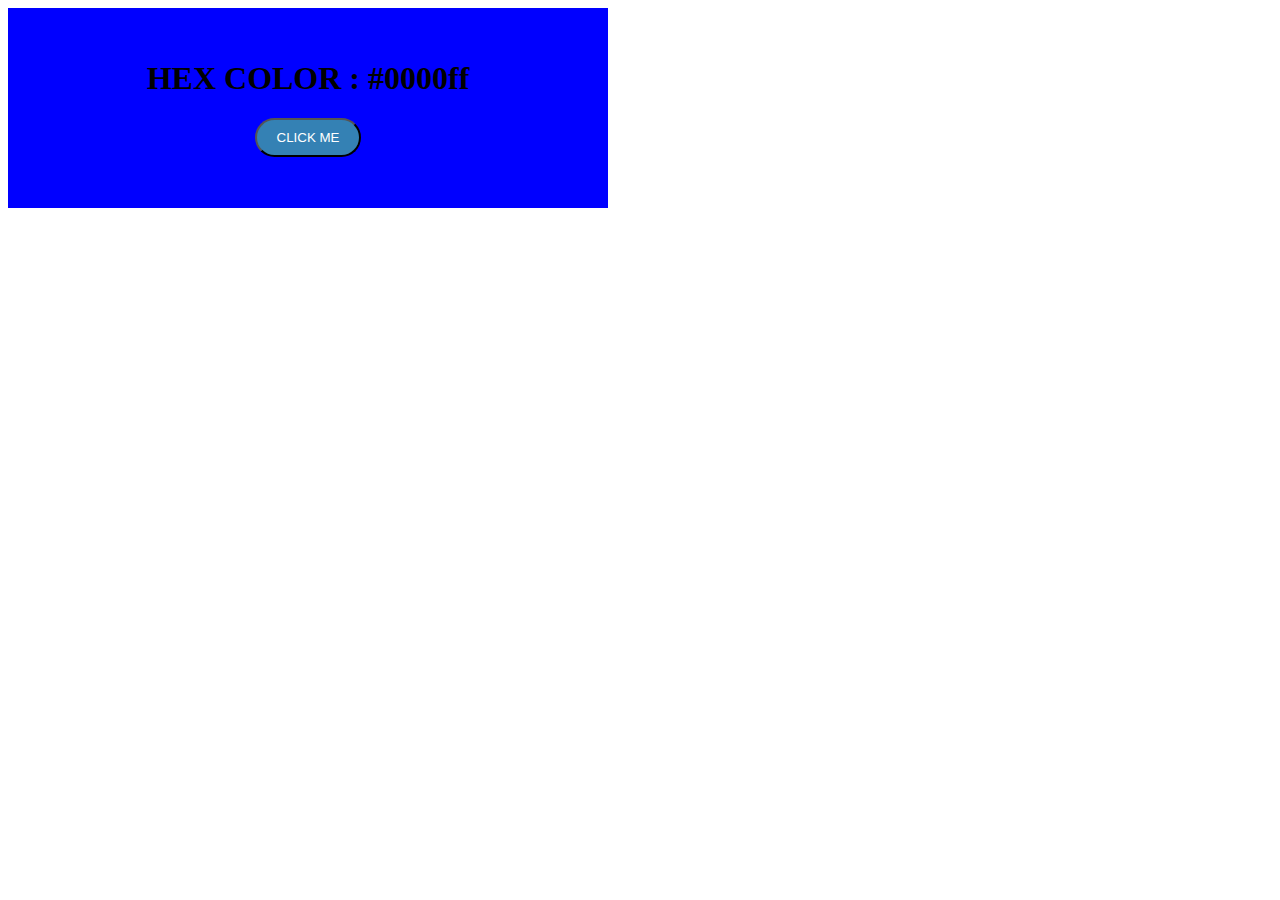
<file: BackgroundColorChanger/index.html>
<!DOCTYPE html>
<html lang="ko">
  <head>
    <meta charset="UTF-8" />
    <meta name="viewport" content="width=device-width, initial-scale=1.0" />
    <title>background changer</title>
    <link rel="stylesheet" href="style.css" />
  </head>
  <body>
    <div class="wrapper" id="wrapper">
      <div>
        <h1 class="title">
          HEX COLOR : <span id="hexCode" class="hex-code">#0000ff</span>
        </h1>
        <input id="btn" class="btn" type="button" value="CLICK ME" />
      </div>
    </div>
    <script src="script.js"></script>
  </body>
</html>
</file>
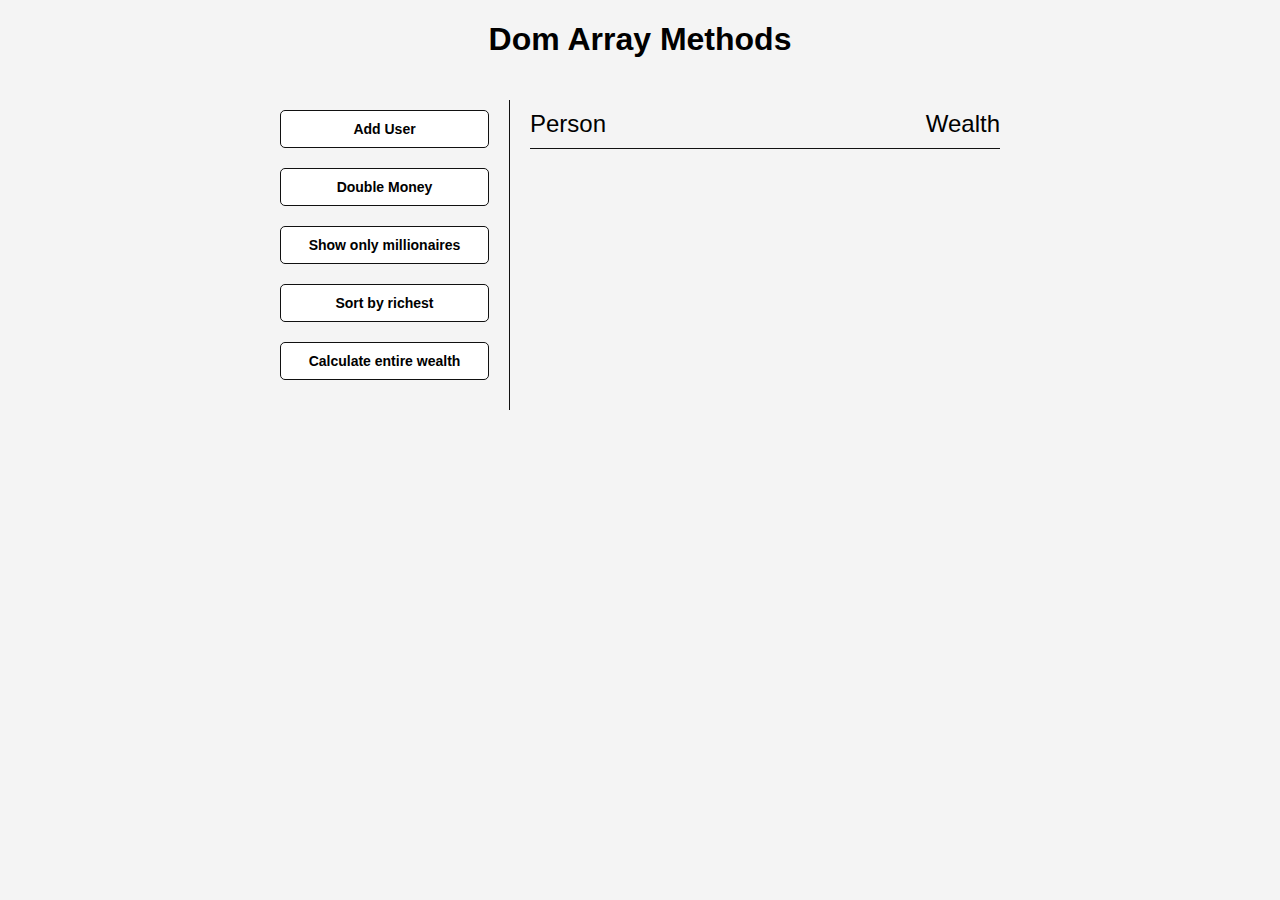
<file: DomArrayMethods/index.html>
<!DOCTYPE html>
<html lang="en">
  <head>
    <meta charset="UTF-8" />
    <meta name="viewport" content="width=device-width, initial-scale=1.0" />
    <link rel="stylesheet" href="style.css" />
    <title>Dom Array Mothods Project</title>
  </head>
  <body>
    <h1>Dom Array Methods</h1>
    <div class="container">
      <aside>
        <button id="add-user">Add User</button>
        <button id="double">Double Money</button>
        <button id="show-millionaires">Show only millionaires</button>
        <button id="sort">Sort by richest</button>
        <button id="calculate-wealth">Calculate entire wealth</button>
      </aside>
      <main id="main">
        <h2><strong>Person</strong> Wealth</h2>
      </main>
    </div>

    <script src="script.js"></script>
  </body>
</html>
</file>
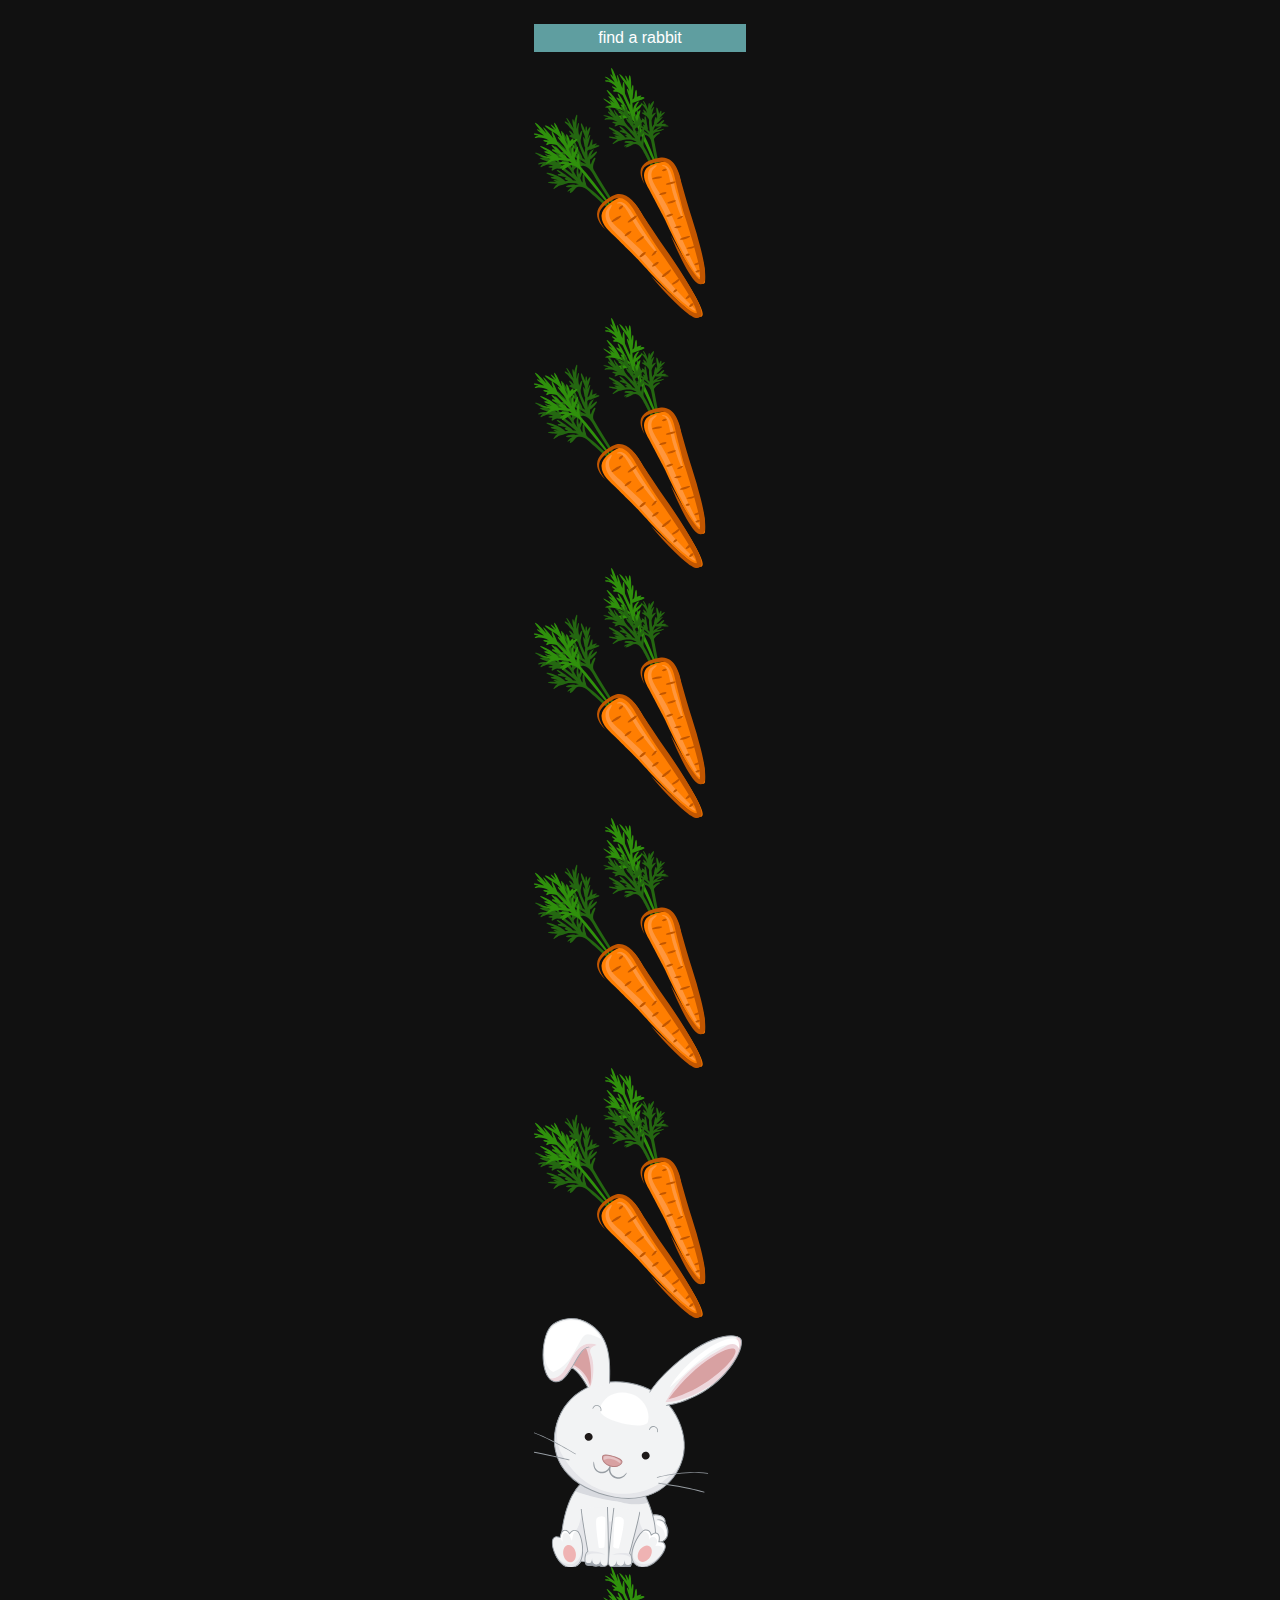
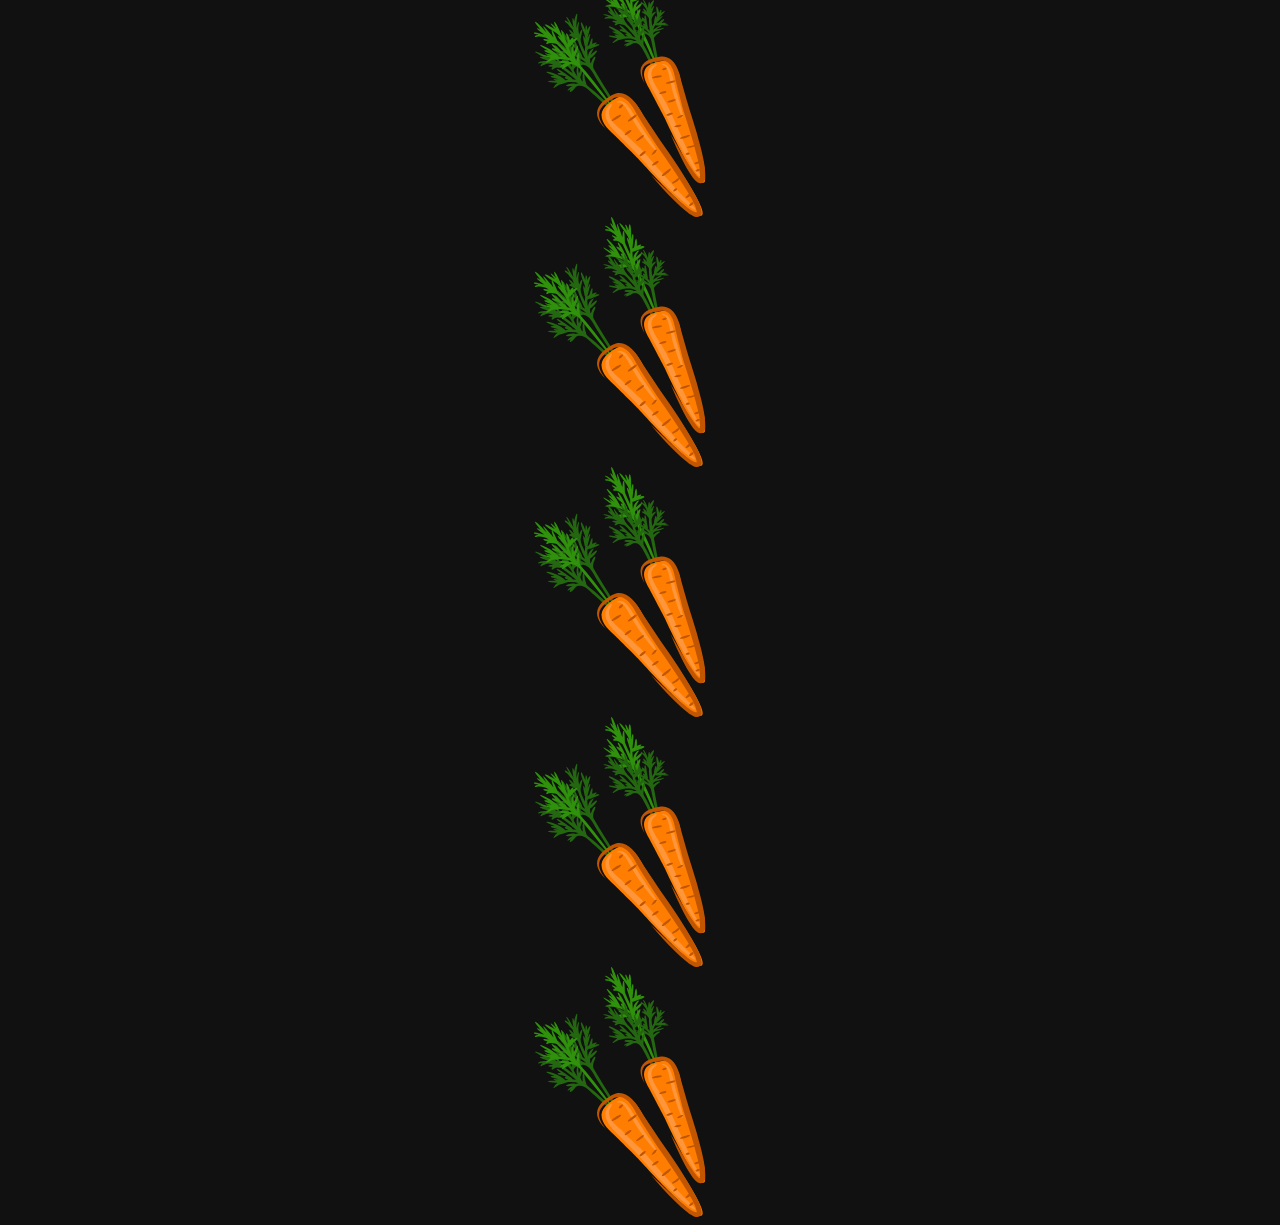
<file: FindRabbit/index.html>
<!DOCTYPE html>
<html lang="en">
  <head>
    <meta charset="UTF-8" />
    <meta name="viewport" content="width=device-width, initial-scale=1.0" />
    <title>Scroll</title>
    <style>
      * {
        box-sizing: border-box;
      }

      body {
        background-color: #111111;
        display: flex;
        justify-content: center;
      }

      .button {
        width: 100%;
        margin: 16px 0;
        cursor: pointer;
        font-size: 1rem;
        background-color: cadetblue;
        color: white;
        border: none;
        padding: 5px;
      }

      .carrot {
        display: block;
      }

      .rabbit {
        display: block;
      }
    </style>
  </head>
  <body>
    <div class="wrapper">
      <button class="button">find a rabbit </button>
      <img src="img/carrot.png" alt="carrot" class="carrot">
      <img src="img/carrot.png" alt="carrot" class="carrot">
      <img src="img/carrot.png" alt="carrot" class="carrot">
      <img src="img/carrot.png" alt="carrot" class="carrot">
      <img src="img/carrot.png" alt="carrot" class="carrot">
      <img src="img/rabbit.png" alt="rabbit" class="rabbit">
      <img src="img/carrot.png" alt="carrot" class="carrot">
      <img src="img/carrot.png" alt="carrot" class="carrot">
      <img src="img/carrot.png" alt="carrot" class="carrot">
      <img src="img/carrot.png" alt="carrot" class="carrot">
      <img src="img/carrot.png" alt="carrot" class="carrot">
    </div>
    <script>
      const button = document.querySelector('.button');
      const rabbit = document.querySelector('.rabbit');

      function findRabbit() {
        rabbit.scrollIntoView({ behavior: 'smooth', block: 'center'})
      }
      button.addEventListener('click', findRabbit)

    </script>
  </body>
</html>
</file>
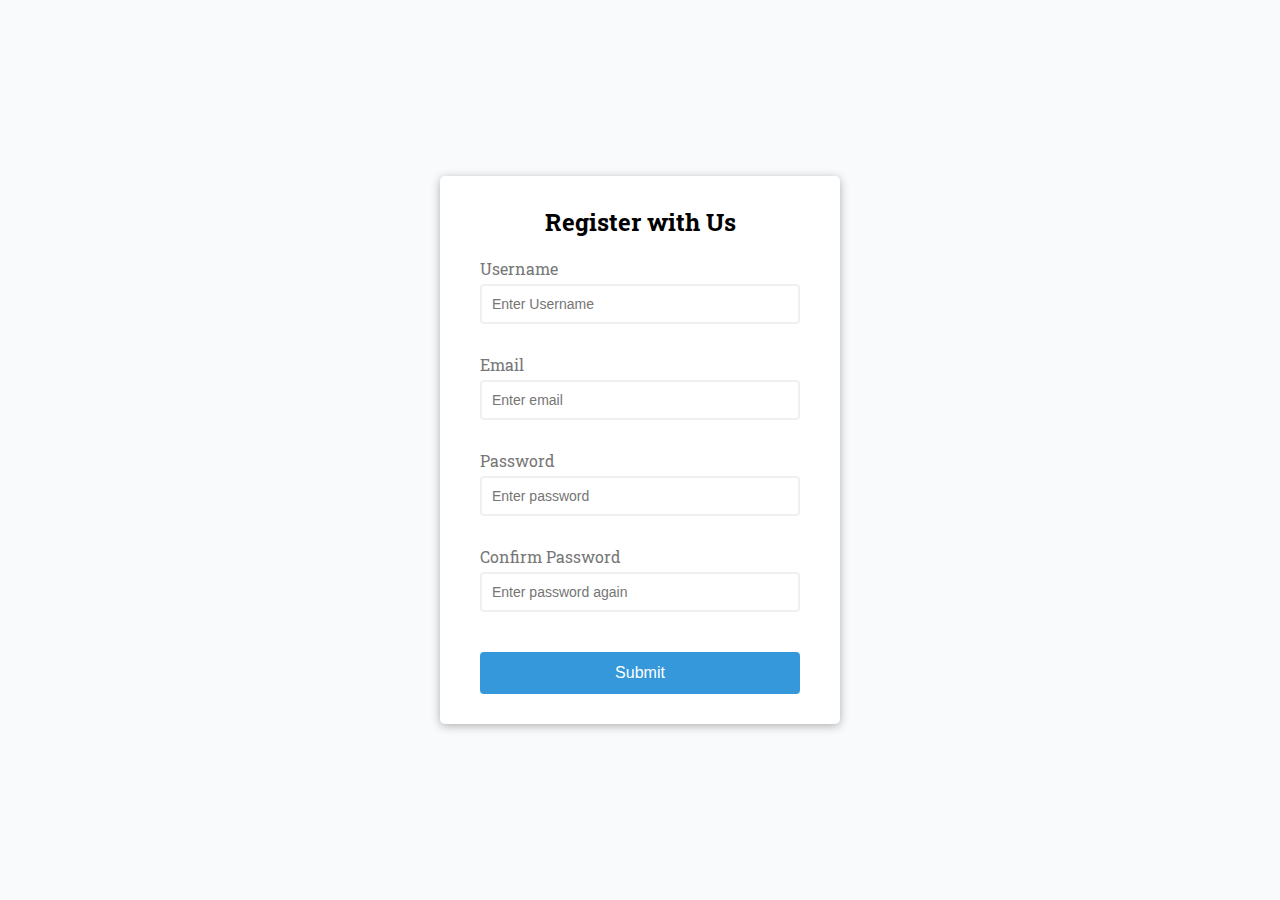
<file: FormValidator/index.html>
<!DOCTYPE html>
<html lang="en">
<head>
    <meta charset="UTF-8">
    <meta name="viewport" content="width=device-width, initial-scale=1.0">
    <link rel="stylesheet" href="style.css">
    <title>Form Validator</title>
</head>
<body>
    <div class="container">
        <form id="form" class="form">
            <h2>Register with Us</h2>
            <div class="form-control">
                <label for="username">Username</label>
                <input type="text" id="username" placeholder="Enter Username">
                <small>Error message</small>
            </div>
            <div class="form-control">
                <label for="email">Email</label>
                <input type="text" id="email" placeholder="Enter email">
                <small>Error message</small>
            </div>
            <div class="form-control">
                <label for="password">Password</label>
                <input type="password" id="password" placeholder="Enter password">
                <small>Error message</small>
            </div>
            <div class="form-control">
                <label for="password2">Confirm Password</label>
                <input type="password" id="password2" placeholder="Enter password again">
                <small>Error message</small>
            </div>
            <button>Submit</button>
        </form>
    </div>
    <script src="script.js"></script>
</body>
</html>
</file>
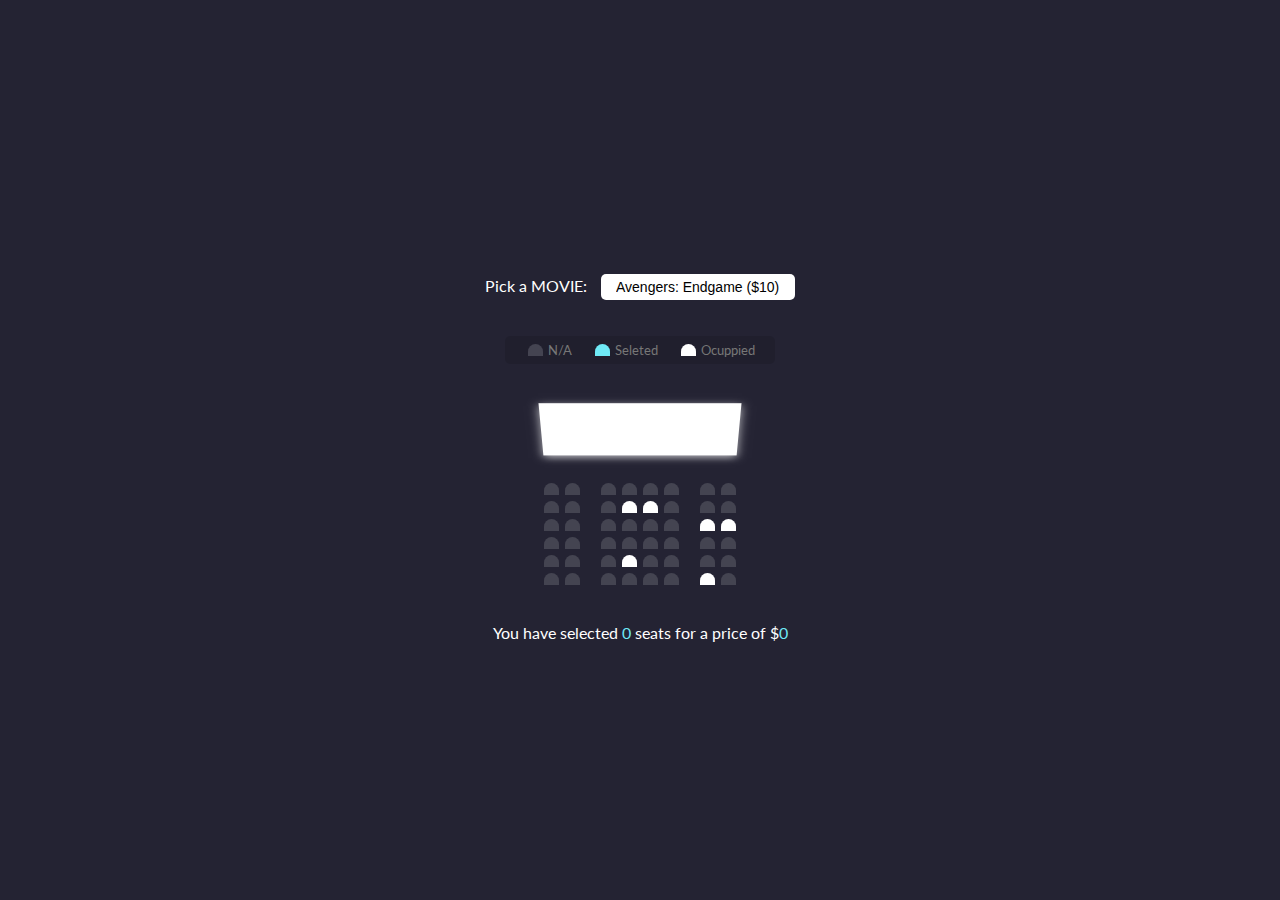
<file: MovieSeatBooking/index.html>
<!DOCTYPE html>
<html lang="en">
<head>
    <meta charset="UTF-8">
    <meta name="viewport" content="width=device-width, initial-scale=1.0">
    <link rel="stylesheet" href="style.css">
    <title>Movie seat Booking app</title>
</head>
<body>
    <div class="movie-container">
        <label>Pick a MOVIE:</label>
        <select id="movie">
            <option value="10">Avengers: Endgame ($10)</option>
            <option value="12">Jorker ($12)</option>
            <option value="8">Toy Story 4 ($8)</option>
            <option value="9">The Lion King ($9)</option>
        </select>
    </div>

    <ul class="showcase">
        <li>
            <div class="seat"></div>
            <small>N/A</small>
        </li>
        <li>
            <div class="seat selected"></div>
            <small>Seleted</small>
        </li>
        <li>
            <div class="seat occupied"></div>
            <small>Ocuppied</small>
        </li>
    </ul>
    <div class="container">
        <div class="screen"></div>
        <div class="row">
            <div class="seat"></div>
            <div class="seat"></div>
            <div class="seat"></div>
            <div class="seat"></div>
            <div class="seat"></div>
            <div class="seat"></div>
            <div class="seat"></div>
            <div class="seat"></div>
        </div>
        <div class="row">
            <div class="seat"></div>
            <div class="seat"></div>
            <div class="seat"></div>
            <div class="seat occupied"></div>
            <div class="seat occupied"></div>
            <div class="seat"></div>
            <div class="seat"></div>
            <div class="seat"></div>
        </div>
        <div class="row">
            <div class="seat"></div>
            <div class="seat"></div>
            <div class="seat"></div>
            <div class="seat"></div>
            <div class="seat"></div>
            <div class="seat"></div>
            <div class="seat occupied"></div>
            <div class="seat occupied"></div>
        </div>
        <div class="row">
            <div class="seat"></div>
            <div class="seat"></div>
            <div class="seat"></div>
            <div class="seat"></div>
            <div class="seat"></div>
            <div class="seat"></div>
            <div class="seat"></div>
            <div class="seat"></div>
        </div>
        <div class="row">
            <div class="seat"></div>
            <div class="seat"></div>
            <div class="seat"></div>
            <div class="seat occupied"></div>
            <div class="seat"></div>
            <div class="seat"></div>
            <div class="seat"></div>
            <div class="seat"></div>
        </div>
        <div class="row">
            <div class="seat"></div>
            <div class="seat"></div>
            <div class="seat"></div>
            <div class="seat"></div>
            <div class="seat"></div>
            <div class="seat"></div>
            <div class="seat occupied"></div>
            <div class="seat"></div>
        </div>
    </div>

    <p class="text">You have selected <span id="count">0</span> seats for a price of $<span id="total">0</span></p>
    <script src="script.js"></script>
</body>
</html>
</file>
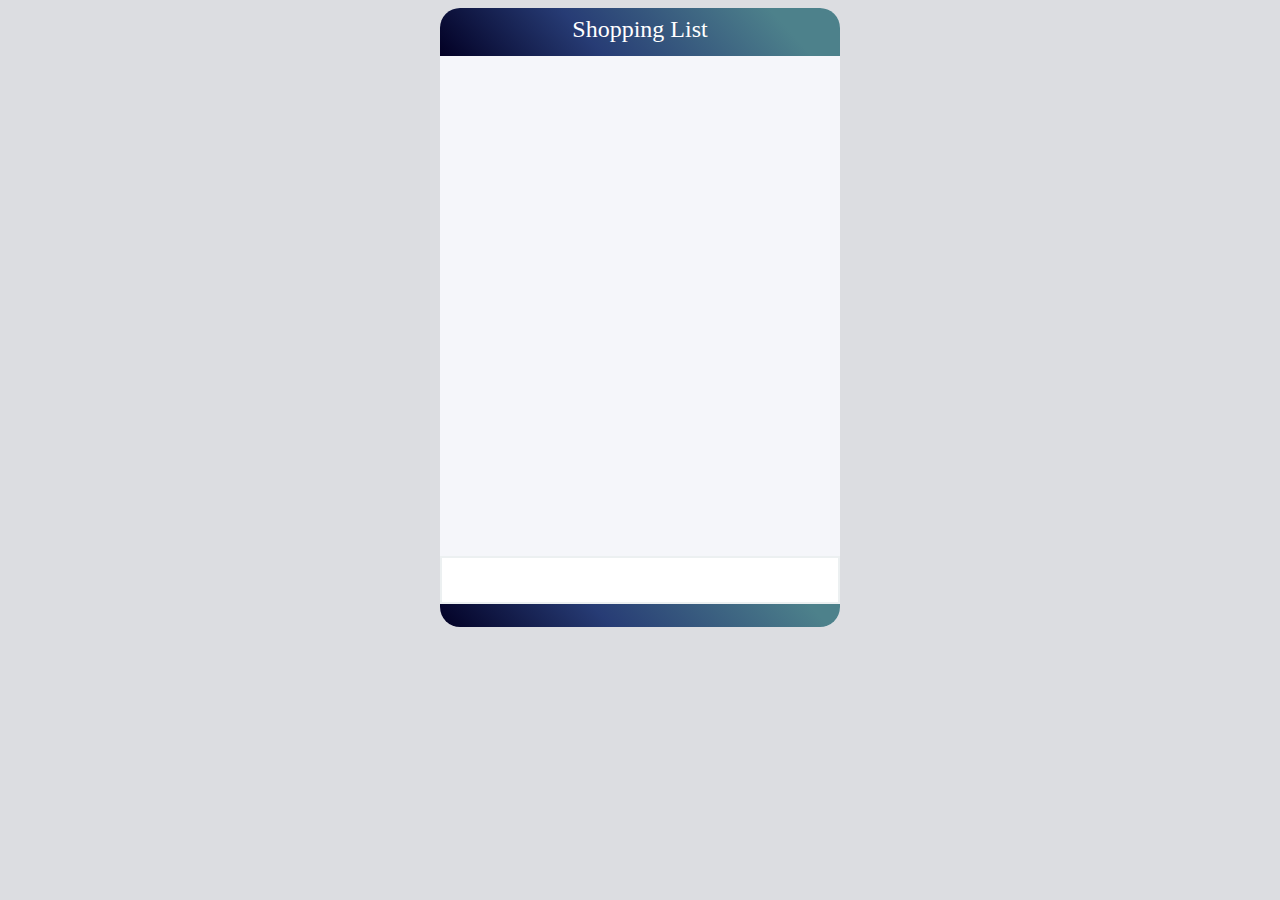
<file: ShoppingList/index.html>
<!DOCTYPE html>
<html lang="en">
<head>
    <meta charset="UTF-8">
    <meta name="viewport" content="width=device-width, initial-scale=1.0">
    <title>Shopping List</title>
    <link rel="stylesheet" href="style.css">
    <link rel="stylesheet" href="https://pro.fontawesome.com/releases/v5.10.0/css/all.css" integrity="sha384-AYmEC3Yw5cVb3ZcuHtOA93w35dYTsvhLPVnYs9eStHfGJvOvKxVfELGroGkvsg+p" crossorigin="anonymous"/>
</head>
<body>
    <section class="list">
        <header class="header">Shopping List</header>
        <ul class="items"></ul>
        <footer class="footer">
            <input class="footer__input" type="text">
            <button class="footer__button">
                <i class="fas fa-plus-circle fa-3x"></i>
            </button>
        </footer>
    </section>
    <script src="script.js"></script>
</body>
</html>
</file>
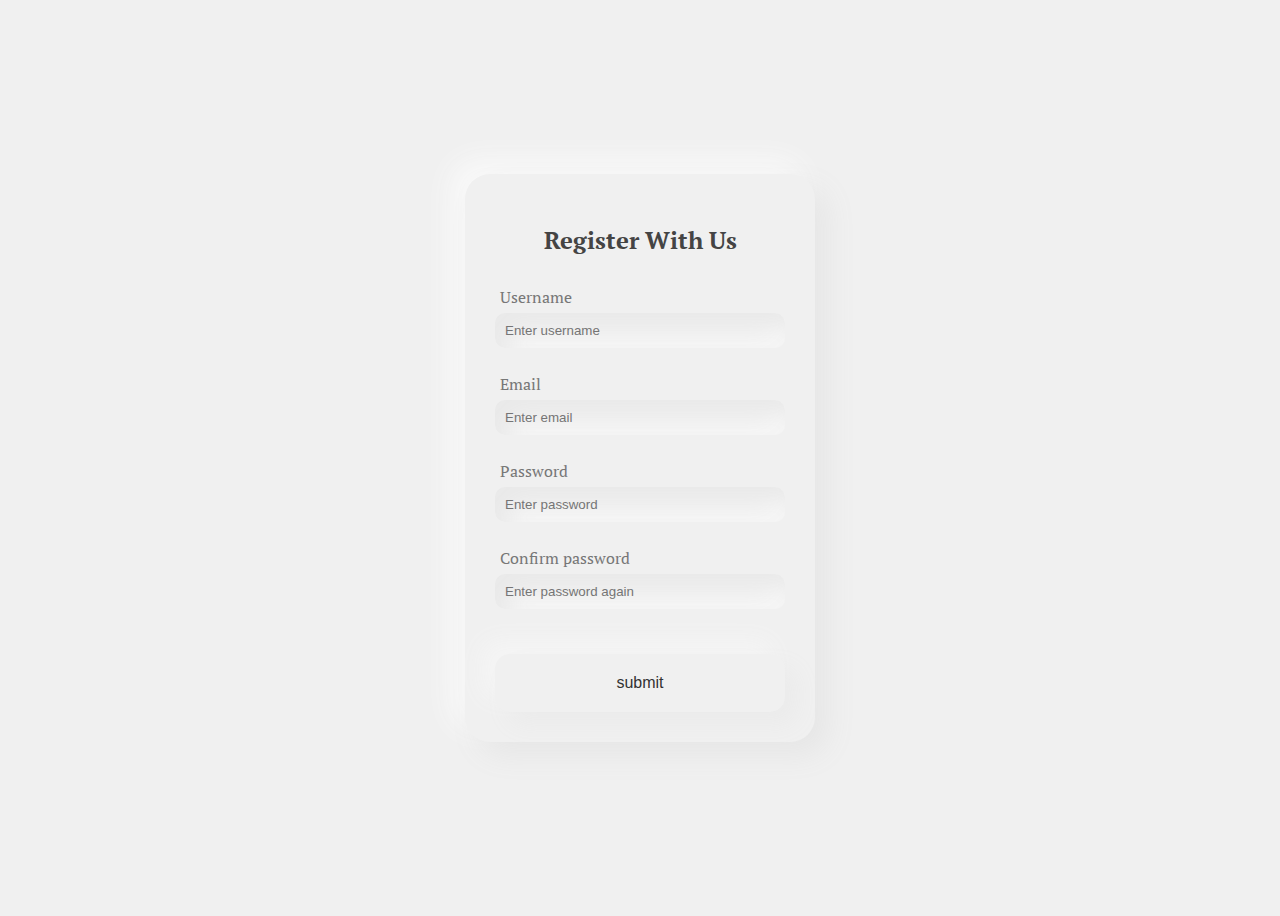
<file: FormValidator/neumorphism/index.html>
<!DOCTYPE html>
<html lang="en">
<head>
  <meta charset="UTF-8">
  <meta name="viewport" content="width=device-width, initial-scale=1.0">
  <link rel="stylesheet" href="style.css">
  <title>formValidator</title>
</head>
<body>
  <div class="wrapper">
    <div class="form-wrapper">

      <h2>Register With Us</h2>
      <form id="form" class="form">
        <div class="input-wrapper">
          <label for="username">Username</label>
          <input type="text" id="username" placeholder="Enter username">
          <small>Error message</small>
        </div>

        <div class="input-wrapper">
          <label for="email">Email</label>
          <input type="text" id="email" placeholder="Enter email">
          <small>Error message</small>
        </div>

        <div class="input-wrapper">
          <label for="password">Password</label>
          <input type="password" id="password" placeholder="Enter password">
          <small>Error message</small>
        </div>

        <div class="input-wrapper">
          <label for="passwordConfirm">Confirm password</label>
          <input type="password" id="password2" placeholder="Enter password again">
          <small>Error message</small>
        </div>
        <button type="submit" value="submit" class="form-btn">submit</button>
      </form>
    
    </div>
  </div>
  
  <script src="script.js"></script>
</body>
</html>
</file>
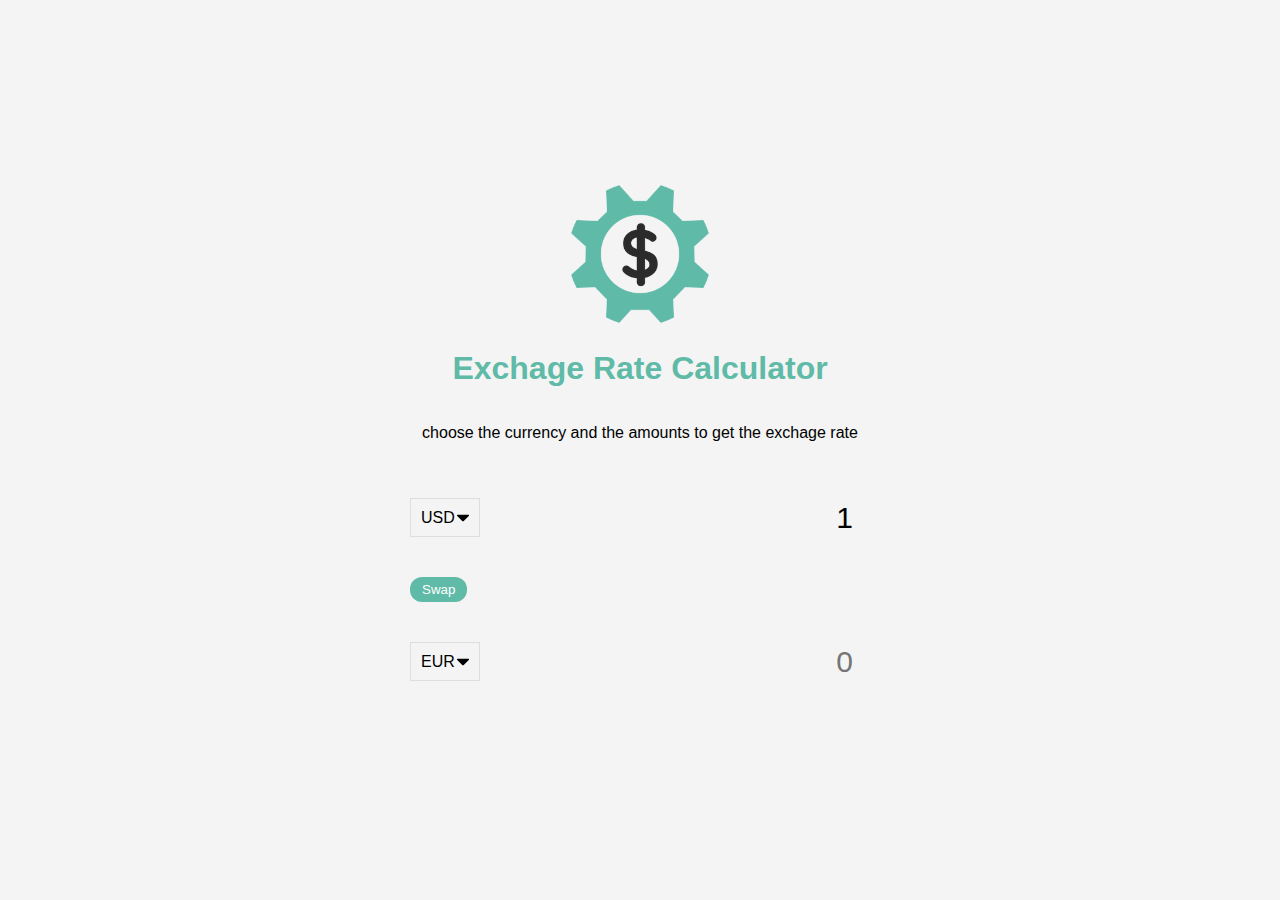
<file: ExchangeRateCalculator/idex.html>
<!DOCTYPE html>
<html lang="en">
  <head>
    <meta charset="UTF-8" />
    <meta name="viewport" content="width=device-width, initial-scale=1.0" />
    <title>Exchage Rate Calculator</title>
    <link rel="stylesheet" href="style.css" />
  </head>
  <body>
    <img src="img/money.png" alt="logo" class="money-img" />
    <h1>Exchage Rate Calculator</h1>
    <p>choose the currency and the amounts to get the exchage rate</p>
    <div class="contaner">
      <div class="currency">
        <select id="currency-one">
          <option value="AED">AED</option>
          <option value="ARS">ARS</option>
          <option value="AUD">AUD</option>
          <option value="BGN">BGN</option>
          <option value="BRL">BRL</option>
          <option value="BSD">BSD</option>
          <option value="CAD">CAD</option>
          <option value="CHF">CHF</option>
          <option value="CLP">CLP</option>
          <option value="CNY">CNY</option>
          <option value="COP">COP</option>
          <option value="CZK">CZK</option>
          <option value="DKK">DKK</option>
          <option value="DOP">DOP</option>
          <option value="EGP">EGP</option>
          <option value="EUR">EUR</option>
          <option value="FJD">FJD</option>
          <option value="GBP">GBP</option>
          <option value="GTQ">GTQ</option>
          <option value="HKD">HKD</option>
          <option value="HRK">HRK</option>
          <option value="HUF">HUF</option>
          <option value="IDR">IDR</option>
          <option value="ILS">ILS</option>
          <option value="INR">INR</option>
          <option value="ISK">ISK</option>
          <option value="JPY">JPY</option>
          <option value="KRW">KRW</option>
          <option value="KZT">KZT</option>
          <option value="MXN">MXN</option>
          <option value="MYR">MYR</option>
          <option value="NOK">NOK</option>
          <option value="NZD">NZD</option>
          <option value="PAB">PAB</option>
          <option value="PEN">PEN</option>
          <option value="PHP">PHP</option>
          <option value="PKR">PKR</option>
          <option value="PLN">PLN</option>
          <option value="PYG">PYG</option>
          <option value="RON">RON</option>
          <option value="RUB">RUB</option>
          <option value="SAR">SAR</option>
          <option value="SEK">SEK</option>
          <option value="SGD">SGD</option>
          <option value="THB">THB</option>
          <option value="TRY">TRY</option>
          <option value="TWD">TWD</option>
          <option value="UAH">UAH</option>
          <option value="USD" selected>USD</option>
          <option value="UYU">UYU</option>
          <option value="VND">VND</option>
          <option value="ZAR">ZAR</option>
        </select>
        <input type="number" id="amount-one" placeholder="0" value="1" />
      </div>

      <div class="swap-rate-container">
        <button class="btn" id="swap">Swap</button>
        <div class="rate" id="rate"></div>
      </div>

      <div class="currency">
        <select id="currency-two">
          <option value="AED">AED</option>
          <option value="ARS">ARS</option>
          <option value="AUD">AUD</option>
          <option value="BGN">BGN</option>
          <option value="BRL">BRL</option>
          <option value="BSD">BSD</option>
          <option value="CAD">CAD</option>
          <option value="CHF">CHF</option>
          <option value="CLP">CLP</option>
          <option value="CNY">CNY</option>
          <option value="COP">COP</option>
          <option value="CZK">CZK</option>
          <option value="DKK">DKK</option>
          <option value="DOP">DOP</option>
          <option value="EGP">EGP</option>
          <option value="EUR" selected>EUR</option>
          <option value="FJD">FJD</option>
          <option value="GBP">GBP</option>
          <option value="GTQ">GTQ</option>
          <option value="HKD">HKD</option>
          <option value="HRK">HRK</option>
          <option value="HUF">HUF</option>
          <option value="IDR">IDR</option>
          <option value="ILS">ILS</option>
          <option value="INR">INR</option>
          <option value="ISK">ISK</option>
          <option value="JPY">JPY</option>
          <option value="KRW">KRW</option>
          <option value="KZT">KZT</option>
          <option value="MXN">MXN</option>
          <option value="MYR">MYR</option>
          <option value="NOK">NOK</option>
          <option value="NZD">NZD</option>
          <option value="PAB">PAB</option>
          <option value="PEN">PEN</option>
          <option value="PHP">PHP</option>
          <option value="PKR">PKR</option>
          <option value="PLN">PLN</option>
          <option value="PYG">PYG</option>
          <option value="RON">RON</option>
          <option value="RUB">RUB</option>
          <option value="SAR">SAR</option>
          <option value="SEK">SEK</option>
          <option value="SGD">SGD</option>
          <option value="THB">THB</option>
          <option value="TRY">TRY</option>
          <option value="TWD">TWD</option>
          <option value="UAH">UAH</option>
          <option value="USD">USD</option>
          <option value="UYU">UYU</option>
          <option value="VND">VND</option>
          <option value="ZAR">ZAR</option>
        </select>
        <input type="number" id="amount-two" placeholder="0" />
      </div>
    </div>

    <script src="script.js"></script>
  </body>
</html>
</file>
<file: BackgroundColorChanger/style.css>
* {
  box-sizing: border-box;
}

.wrapper {
  display: flex;
  flex-direction: column;
  justify-content: center;
  padding-bottom: 20px;
  width: 600px;
  height: 200px;
  text-align: center;
  background-color: #0000ff;
}

.btn {
  padding: 10px 20px;
  background-color: rgb(52, 129, 180);
  color: white;
  cursor: pointer;
  border-radius: 20px;
}

.btn:hover {
  background-color: rgb(52, 81, 211);
  font-size: 1rem;
}

.btn:focus {
  outline: none;
}
</file>
<file: DomArrayMethods/style.css>
* {
  box-sizing: border-box;
}

body {
  background: #f4f4f4;
  font-family: Arial, Helvetica, sans-serif;
  display: flex;
  flex-direction: column;
  align-items: center;
  min-height: 100vh;
  margin: 0;
}

.container {
  display: flex;
  padding: 20px;
  margin: 0 auto;
  max-width: 100%;
  width: 800px;
}

aside {
  padding: 10px 20px;
  width: 250px;
  border-right: 1px solid #111;
}

button {
  background-color: #fff;
  border: solid 1px #111;
  border-radius: 5px;
  cursor: pointer;
  display: block;
  width: 100%;
  padding: 10px;
  margin-bottom: 20px;
  font-weight: bold;
  font-size: 14px;
}

main {
  flex: 1;
  padding: 10px 20px;
}

h2 {
  border-bottom: 1px solid #111;
  padding-bottom: 10px;
  display: flex;
  justify-content: space-between;
  font-weight: 300;
  margin: 0 0 20px;
}

h3 {
  background-color: #fff;
  border-bottom: 1px solid #111;
  padding: 10px;
  display: flex;
  justify-content: space-between;
  font-weight: 300;
  margin: 20px 0 0;
}

.person {
  display: flex;
  justify-content: space-between;
  font-size: 20px;
  margin-bottom: 10px;
}
</file>
<file: FormValidator/style.css>
@import url('https://fonts.googleapis.com/css2?family=Roboto+Slab&display=swap');

:root {
    --success-color:#2ecc71;
    --error-color:#e74c3c;
}

* {
    box-sizing: border-box;
}

body{
    background-color: #f9fafb;
    font-family: 'Roboto Slab', serif;
    display: flex;
    align-items: center;
    justify-content: center;
    min-height: 100vh;
    margin: 0;
}

.container {
    background-color: white;
    border-radius: 5px;
    box-shadow: 0 2px 10px rgba(0,0,0,0.3);
    width: 400px;
}

h2 {
    text-align: center;
    margin: 0 0 20px;
}

.form {
    padding: 30px 40px;
}

.form-control {
    margin-bottom: 10px;
    padding-bottom: 20px;
    position: relative;
}

.form-control label {
    color: #777;
    display: block;
    margin-bottom: 5px;
}

.form-control input {
    border: 2px solid #f0f0f0;
    border-radius: 4px;
    display: block;
    width: 100%;
    padding: 10px;
    font-size: 14px;
}

.form-control input:focus {
    outline:0;
    border-color: #777;
}

.form-control.success input {
    border-color: var(--success-color);
}

.form-control.error input {
    border-color: var(--error-color);
}

.form-control small {
    color: var(--error-color);
    position: absolute;
    bottom: 0;
    left:0;
    visibility: hidden;
}

.form-control.error small {
    visibility: visible;
}

.form button {
    cursor: pointer;
    background-color: #3498db;
    border: 2px solid #3498db;
    border-radius: 4px;
    color: #fff;
    display: block;
    font-size: 16px;
    padding: 10px;
    margin-top: 20px;
    width: 100%;
}
</file>
<file: MovieSeatBooking/style.css>
@import url('https://fonts.googleapis.com/css2?family=Lato&display=swap');

* {
    box-sizing: border-box;
}

body {
    background-color: #242333;
    color: #fff;
    display: flex;
    flex-direction: column;
    justify-content: center;
    align-items: center;
    height: 100vh;
    font-family: 'Lato', sans-serif;
    margin: 0;
}

.movie-container {
    margin: 20px 0;
}

.movie-container select {
    background-color: #fff;
    border: 0;
    border-radius: 5px;
    font-size: 14px;
    margin-left: 10px;
    padding: 5px 15px;
    -moz-appearance: none;
    -webkit-appearance: none;
    appearance: none;
}

.container {
    perspective: 1000px;
    margin-bottom: 30px;
}

.seat {
    background-color: #444451;
    height: 12px;
    width: 15px;
    margin: 3px;
    border-top-left-radius: 10px;
    border-top-right-radius: 10px;
}

.seat.selected {
    background-color: #6feaf6;
}

.seat.occupied {
    background-color: #fff;
}

.seat:nth-of-type(2) {
    margin-right: 18px;
}

.seat:nth-last-of-type(2) {
    margin-left: 18px;
}

.seat:not(.occupied):hover {
    cursor: pointer;
    transform: scale(1.2);
}

.showcase .seat:not(.occupied):hover {
    cursor: default;
    transform: scale(1);
}

.showcase {
    background-color: rgba(0,0,0,0.1);
    padding: 5px 10px;
    border-radius: 5px;
    color: #777;
    list-style-type: none;
    display: flex;
    justify-content: space-between;
}

.showcase li {
    display: flex;
    align-items: center;
    justify-content: center;
    margin: 0 10px;
}

.showcase li small {
    margin-left: 2px;
}

.row {
    display: flex;
}

.screen {
    background-color: #fff;
    height: 70px;
    width: 100%;
    margin: 15px 0;
    transform: rotateX(-45deg);
    box-shadow: 0 3px 10px rgba(255, 255, 255, 0.7);
}

p.text {
    margin: 5px 0;
}

p.text span {
    color: #6feaf6;
}
</file>
<file: ShoppingList/style.css>
* {
    box-sizing: border-box;
}

ul {
    margin: 0;
    padding: 0;
}

button {
    outline: none;
    border: none;
    background-color: transparent;
    cursor: pointer;
}

body {
    background-color: #dcdde1;
    text-align: center;
}

.list {
    background-color: #f5f6fa;
    width: 400px;
    margin: auto;
    border-radius: 20px;
}

.header {
    padding: 8px;
    height: 48px;
    font-size: 24px;
    background: rgb(2,0,36);
    background: linear-gradient(48deg, rgba(2,0,36,1) 0%, rgba(39,60,117,1) 37%, rgba(77,129,139,1) 84%);
    border-radius: 20px 20px 0 0;
    color: #ffffff;
}

.items {
    height: 500px;
    overflow-y: auto;
    padding: 16px 32px;
    list-style: none;
}

.item {
    display: flex;
    justify-content: space-between;
}

.item__divider {
    height: 2px;
    background-color: lightgray;
    margin: 8px auto;
}

.item__name {
    font-size: 24px;
}

.item__delete {
    transition: all 300ms ease-in;
}

.item__delete:hover {
    color: #c0392b;
    transform: scale(1.2)
}

.footer {
    background: rgb(2,0,36);
    background: linear-gradient(48deg, rgba(2,0,36,1) 0%, rgba(39,60,117,1) 37%, rgba(77,129,139,1) 84%);
    border-radius: 0 0 20px 20px;
}

.footer__input {
    width: 100%;
    height: 48px;
    padding: 8px 16px;
    border: 2px solid #ecf0f1;
    outline: none;
    font-size: 16px;
}

.footer__button {
    margin: 8px 0;
    color: #ffffff;
    transition: transform 300ms ease-in;
}

.footer__button:hover {
    transform: scale(1.2);
}
</file>
<file: FormValidator/neumorphism/style.css>
@import url("https://fonts.googleapis.com/css2?family=PT+Serif&display=swap");

* {
  box-sizing: border-box;
}

body {
  background-color: #f0f0f0;
  display: flex;
  justify-content: center;
  align-items: center;
  min-height: 100vh;
  font-family: "PT Serif", serif;
}

.wrapper {
  width: 350px;
  border-radius: 25px;
  background: #f0f0f0;
  box-shadow: 13px 13px 29px #e6e6e6, -13px -13px 29px #fafafa;
  padding: 30px;
}

.form-wrapper {
  display: flex;
  flex-direction: column;
  align-items: center;
}

.form-wrapper h2 {
  color: #444444;
}

.form {
  width: 100%;
}

.form input:focus {
  outline: none;
  border-radius: 10px;
  background: #f0f0f0;
  box-shadow: inset 13px 13px 23px #dddddd, inset -13px -13px 23px #ffffff;
}

.input-wrapper {
  display: flex;
  flex-direction: column;
  margin: 10px 0;
  width: 100%;
  position: relative;
}

.input-wrapper label {
  color: #777777;
  margin-left: 5px;
}
.input-wrapper input {
  border: none;
  padding: 10px 10px;
  margin: 5px 0 15px 0;
  border-radius: 10px;
  background: #f0f0f0;
  box-shadow: inset 13px 13px 23px #e9e9e9, inset -13px -13px 23px #f7f7f7;
}

.input-wrapper small {
  color: #b65858;
  position: absolute;
  bottom: 0;
  left: 5px;
  visibility: hidden;
}

.input-wrapper.error small {
  visibility: visible;
}

.form-btn {
  width: 100%;
  margin-top: 20px;
  padding: 20px 0;
  border: none;
  border-radius: 15px;
  background: #f0f0f0;
  box-shadow: 13px 13px 23px #ebebeb, -13px -13px 23px #f5f5f5;
  font-size: 1rem;
  color: #333333;
}

.form-btn:hover {
  border-radius: 15px;
  background: #f0f0f0;
  box-shadow: inset 13px 13px 23px #ebebeb, inset -13px -13px 23px #f5f5f5;
  cursor: pointer;
}

.form-btn:focus {
  outline: none;
}
</file>
<file: ExchangeRateCalculator/style.css>
:root {
  --primary-color: #5fbaa7;
}

* {
  box-sizing: border-box;
}

body {
  background-color: #f4f4f4;
  display: flex;
  font-family: Arial, Helvetica, sans-serif;
  flex-direction: column;
  align-items: center;
  justify-content: center;
  height: 100vh;
  margin: 0;
  padding: 20px;
}

h1 {
  color: var(--primary-color);
}

p {
  text-align: center;
}

.btn {
  color: #fff;
  background-color: var(--primary-color);
  cursor: pointer;
  border-radius: 12px;
  padding: 5px 12px;
  border: none;
}

.money-img {
  width: 150px;
}

.currency {
  padding: 40px 0;
  display: flex;
  align-items: center;
  justify-content: space-between;
}

.currency select {
  padding: 10px 20px 10px 10px;
  -moz-appearance: none;
  -webkit-appearance: none;
  appearance: none;
  border: 1px solid #dedede;
  font-size: 16px;
  background: transparent;
  background-image: url("data:image/svg+xml;charset=US-ASCII,%3Csvg%20xmlns%3D%22http%3A%2F%2Fwww.w3.org%2F2000%2Fsvg%22%20width%3D%22292.4%22%20height%3D%22292.4%22%3E%3Cpath%20fill%3D%22%20000002%22%20d%3D%22M287%2069.4a17.6%2017.6%200%200%200-13-5.4H18.4c-5%200-9.3%201.8-12.9%205.4A17.6%2017.6%200%200%200%200%2082.2c0%205%201.8%209.3%205.4%2012.9l128%20127.9c3.6%203.6%207.8%205.4%2012.8%205.4s9.2-1.8%2012.8-5.4L287%2095c3.5-3.5%205.4-7.8%205.4-12.8%200-5-1.9-9.2-5.5-12.8z%22%2F%3E%3C%2Fsvg%3E");
  background-position: right 10px top 50%, 0, 0;
  background-size: 12px auto, 100%;
  background-repeat: no-repeat;
}

.currency input {
  border: 0;
  background: transparent;
  font-size: 30px;
  text-align: right;
}

.swap-rate-container {
  display: flex;
  align-items: center;
  justify-content: space-between;
}

.rate {
  color: var(--primary-color);
  font-size: 14px;
  padding: 0 10px;
}

select:focus,
input:focus,
button:focus {
  outline: 0;
}

@media (max-width: 600px) {
  .currency input {
    width: 200px;
  }
}
</file>
